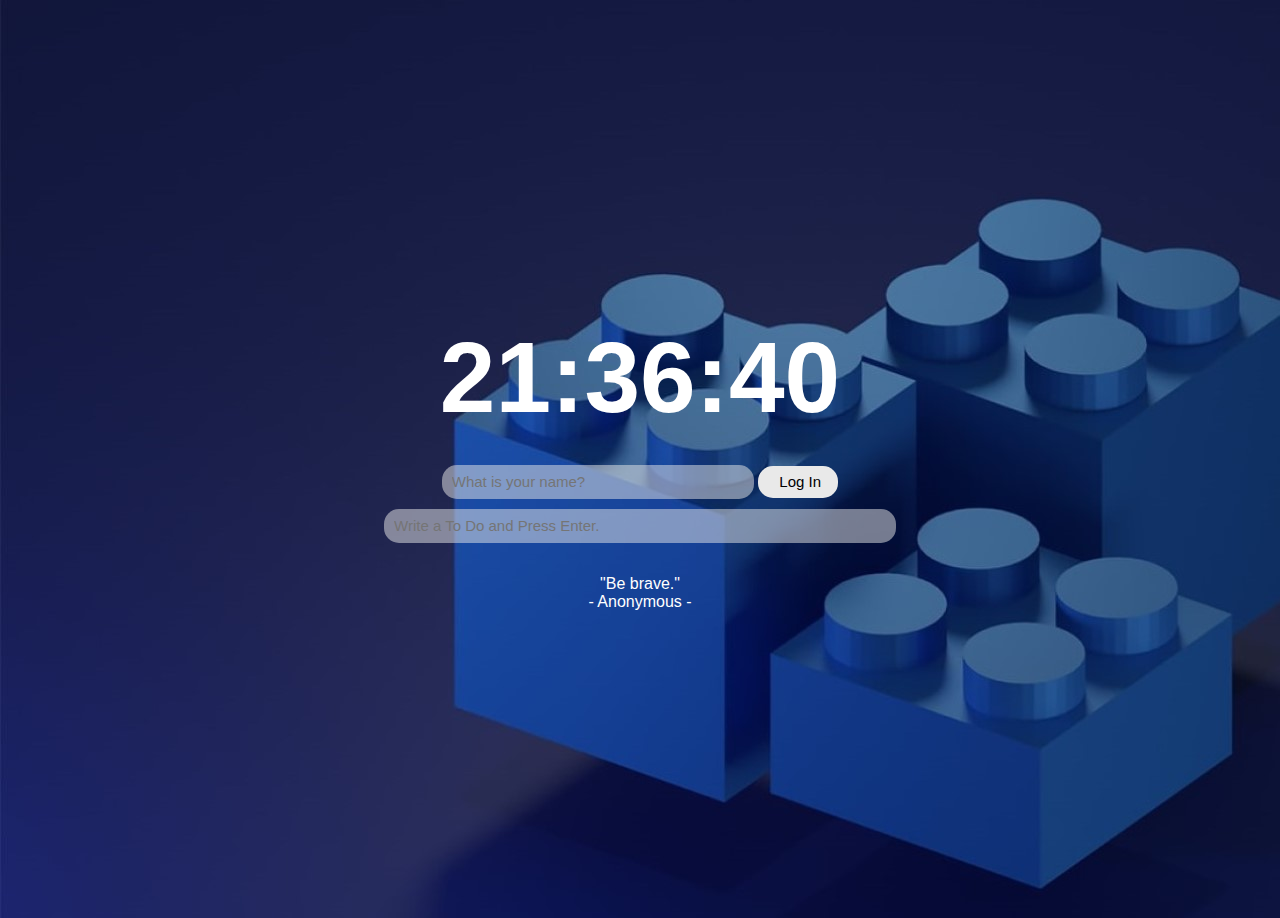
<file: index.html>
<!DOCTYPE html>
<html lang="en">
<head>
    <meta charset="UTF-8">
    <meta http-equiv="X-UA-Compatible" content="IE=edge">
    <meta name="viewport" content="width=device-width, initial-scale=1.0">
    <link rel="stylesheet" href="css/style.css">
    <title>Momentum</title>
</head>
<body>
   

    <div class = "wrapper"> 
        <div id="weather">
            <img>
            <span></span>
            <span></span>
            <span></span>
        </div>   
        
        <div class = "container">
        
            <h2 id = "clock"></h2>
            <h1 id="greeting" class="hidden content">00:00:00</h1>
            <form id="login-form" class = "hidden">
                <input id = "loginInfo"
                    required 
                    maxlength="15" 
                    minlength="2"
                    type="text" 
                    placeholder="What is your name?" />
                <input id = "loginBtn" type="submit" value="Log In"/>
                <!--button >Log In</button-->
            </form>
            
            <form id ="todo-form">
                <input class="todo-input" type="text" placeholder="Write a To Do and Press Enter.">
            </form>
            <ul id="todo-list"></ul>
            
            <div id = "quote">
                <span class="fade-in-box fade-out-box">_</span>
                <br>
                <span class="fade-in-box fade-out-box">_</span>
            </div>
        </div-->
    </div>
    

    
    <!--wifi test code-->
    <!-- <h2 class = "wifiStatus">
        Wifi
    </h2> -->

    <script src="js/app.js"></script>
    <script src="js/clock.js"></script>
    <script src="js/quotes.js"></script>
    <script src="js/background.js"></script>
    <script src="js/todo.js"></script>
    <script src="js/weather.js"></script>
</body>
</html>
</file>
<file: css/style.css>
body {
    font-family :sans-serif;
    margin : 0
}

h1 { 
    color : white;
    transition: color .5s ease-in-out;
}

.clicked {
    color : lightgreen;
    align-items: center;
}

.aws-font {
    font-family: 'Franklin Gothic Medium', 'Arial Narrow', Arial, sans-serif;
}

.hidden {
    display : none;
}

#clock {
    color : white;
    align-items: center;
    font-size: 100px;
    margin-block-end:0.3em;
    margin-block-start: 0.3em;
}

.container {
    display: flex;
    justify-content: center;
    align-items: center;
    min-height: 100vh;
    flex-direction:column;
}

#quote {
    color : white;
    justify-content: center;
    text-align: center
}


#weather {
        display: flex;
        margin-top: 10px;
        margin-left: 90%;
        text-align: center;
        color : white;
        flex-direction:column;
        justify-content:center;
        align-items: center;
        width: 10%;
        float: right;
        position: fixed;
}

.todo-input {
    width: 500px;
    height: 32px;
    font-size: 15px;
    border: 0;
    border-radius: 15px;
    outline: none;
    padding-left: 10px;
    background-color: rgb(233, 233, 233,0.5);
}

#todo-list {
    padding-left: 0px;
}

#loginInfo {
    width: 300px;
    height: 32px;
    font-size: 15px;
    border: 0;
    border-radius: 15px;
    outline: none;
    padding-left: 10px;
    background-color: rgb(233, 233, 233,0.5);
    margin-bottom: 10px;
}

#loginBtn {
    width: 80px;
    height: 32px;
    font-size: 15px;
    border: 0;
    border-radius: 15px;
    outline: none;
    padding-left: 10px;
    background-color: rgb(233, 233, 233);
    margin-bottom: 10px;
}
</file>
